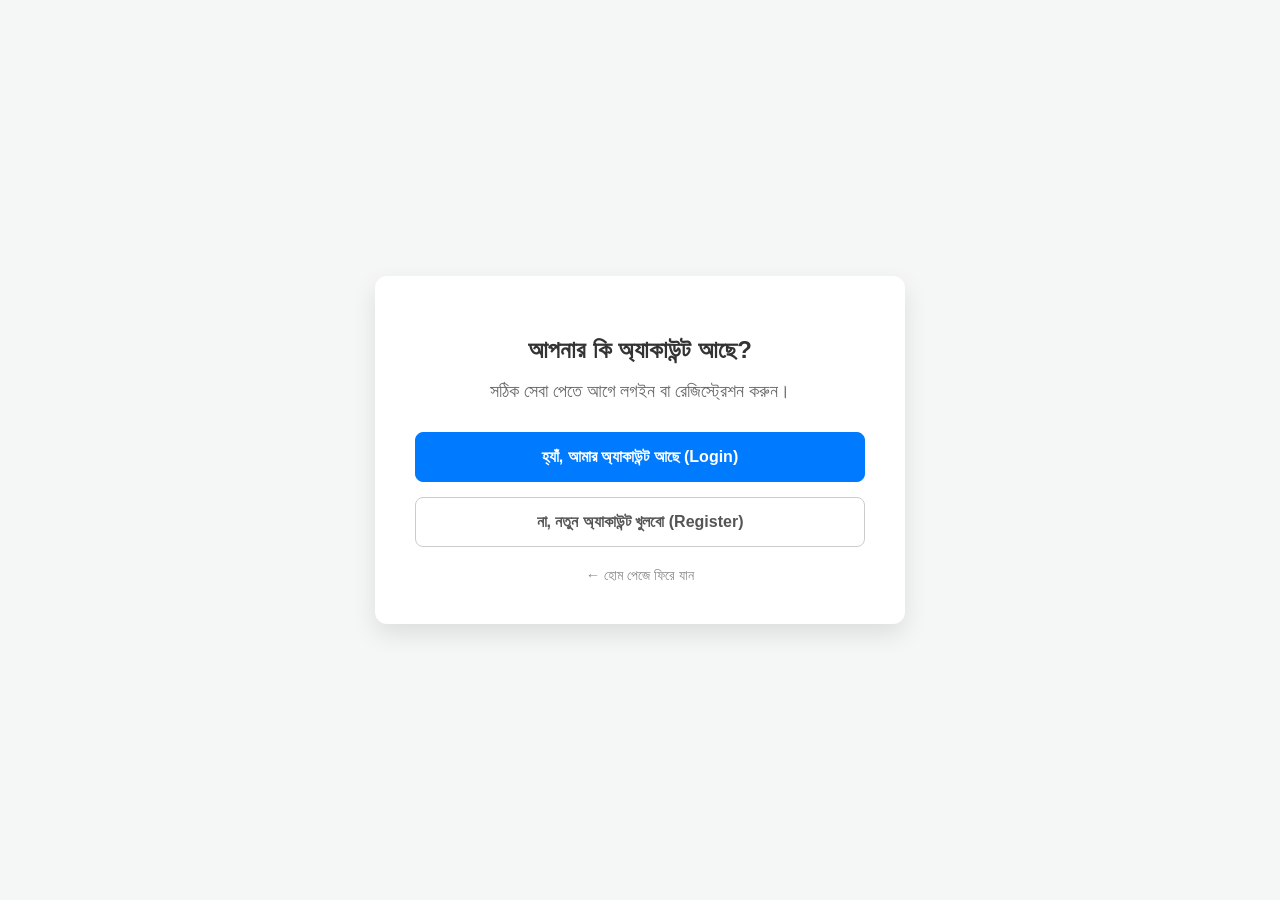
<file: account-check.html>
<!DOCTYPE html>
<html lang="en">
<head>
    <meta charset="UTF-8">
    <title>Account Verification</title>
    <style>
        body {
            font-family: 'Segoe UI', Tahoma, Geneva, Verdana, sans-serif;
            background-color: #f4f7f6;
            display: flex;
            justify-content: center;
            align-items: center;
            height: 100vh;
            margin: 0;
        }

        .check-container {
            background: white;
            padding: 40px;
            border-radius: 12px;
            box-shadow: 0 10px 25px rgba(0,0,0,0.1);
            text-align: center;
            max-width: 450px;
            width: 90%;
        }

        h2 { color: #333; margin-bottom: 10px; }
        p { color: #666; margin-bottom: 30px; font-size: 1.1rem; }

        .btn-group {
            display: flex;
            flex-direction: column;
            gap: 15px;
        }

        .btn {
            padding: 15px;
            text-decoration: none;
            border-radius: 8px;
            font-weight: bold;
            font-size: 1rem;
            transition: 0.3s;
        }

        /* login বাটন স্টাইল */
        .login-btn {
            background-color: #007bff;
            color: white;
            border: 1px solid #007bff;
        }
        .login-btn:hover { background-color: #0056b3; }

        /* register বাটন স্টাইল */
        .register-btn {
            background-color: transparent;
            color: #555;
            border: 1px solid #ccc;
        }
        .register-btn:hover { background-color: #f8f9fa; border-color: #999; }

        .back-link {
            display: block;
            margin-top: 20px;
            color: #888;
            text-decoration: none;
            font-size: 0.9rem;
        }
    </style>
</head>
<body>

    <div class="check-container">
    <h2>আপনার কি অ্যাকাউন্ট আছে?</h2>
    <p>সঠিক সেবা পেতে আগে লগইন বা রেজিস্ট্রেশন করুন।</p>

    <div class="btn-group">
        <a href="login1.php" class="btn login-btn">হ্যাঁ, আমার অ্যাকাউন্ট আছে (Login)</a>
        
        <a href="register1.php" class="btn register-btn">না, নতুন অ্যাকাউন্ট খুলবো (Register)</a>
    </div>
        <a href="index.html" class="back-link">← হোম পেজে ফিরে যান</a>
</div>



</body>
</html>
</file>
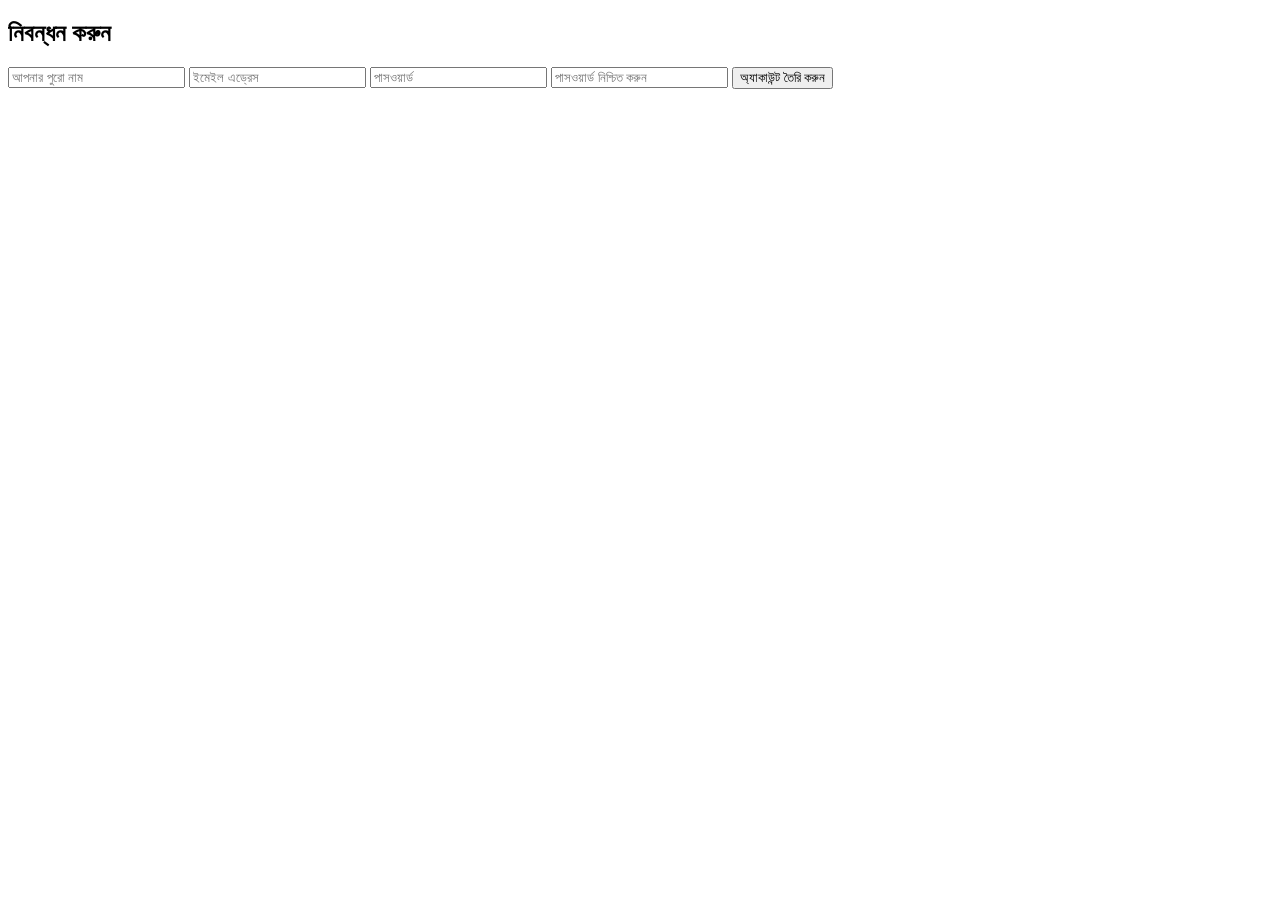
<file: register1.html>
<!DOCTYPE html>
<html lang="en">
<head>
    <meta charset="UTF-8">
    <meta name="viewport" content="width=device-width, initial-scale=1.0">
    <title>register</title>
</head>
<body>
    <div class="form-box">
    <h2>নিবন্ধন করুন</h2>
    <form >
        <input type="text" name="name" placeholder="আপনার পুরো নাম" required>
        <input type="email" name="email" placeholder="ইমেইল এড্রেস" required>
        <input type="password" name="password" placeholder="পাসওয়ার্ড" required>
        <input type="password" name="confirm_password" placeholder="পাসওয়ার্ড নিশ্চিত করুন" required>
        <button type="submit" class="btn-primary">অ্যাকাউন্ট তৈরি করুন</button>
    </form>
</div>
</body>
</html>
</file>
